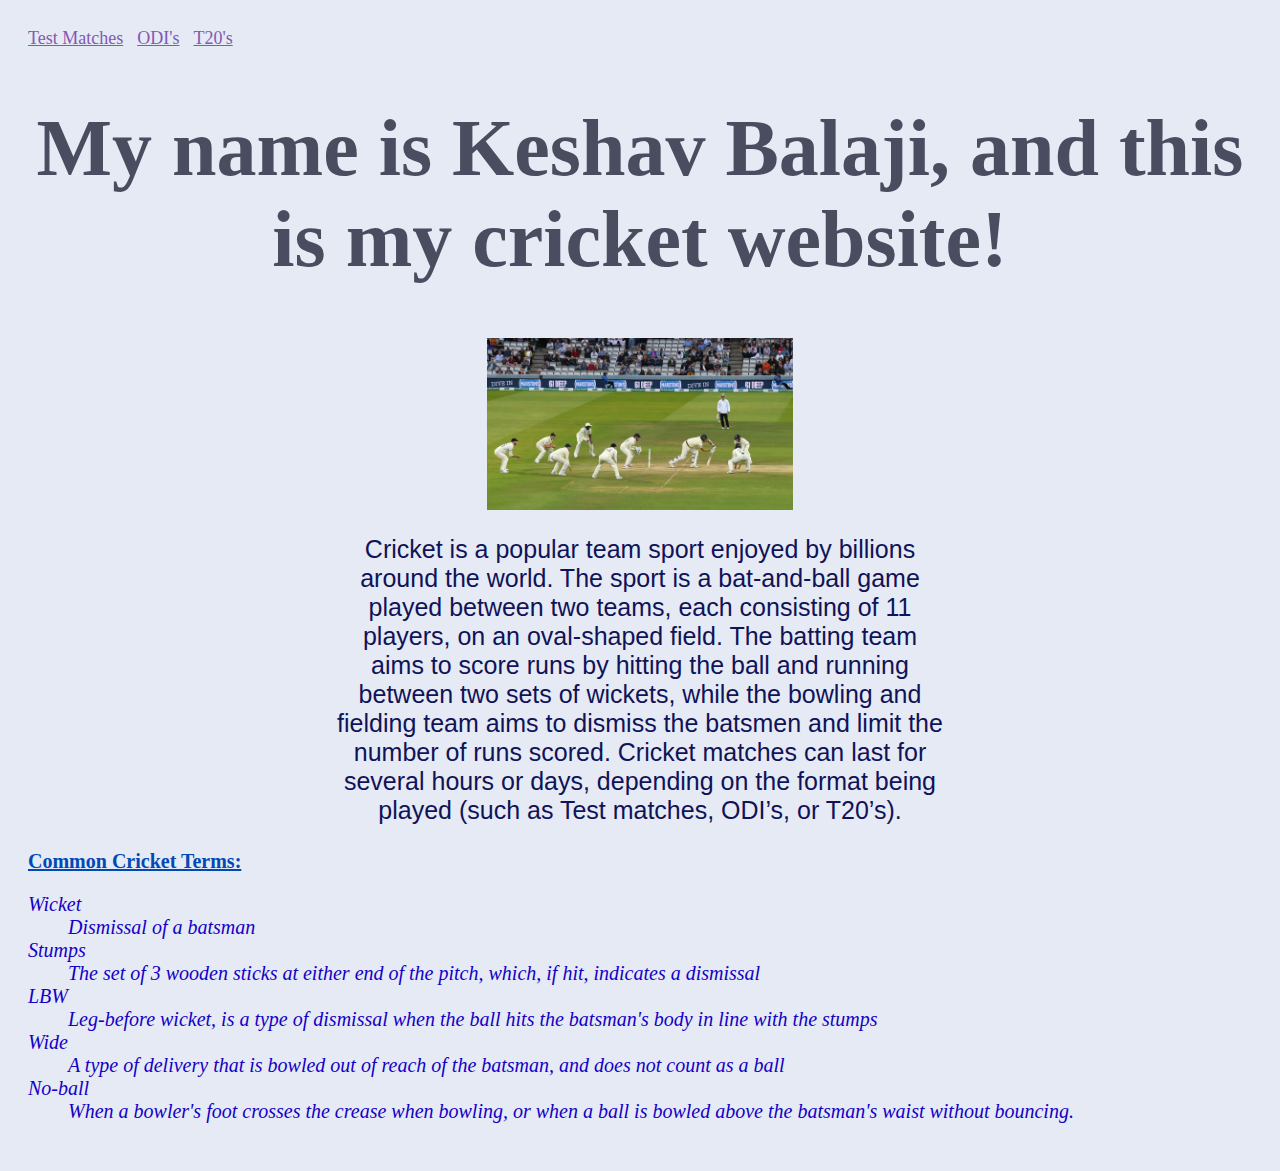
<file: index.html>
<!DOCTYPE html>
<html lang="en">
    <head>
        <meta charset="UTF-8">
        <title>Home</title>
        <meta name="viewport" content="width=device-width,initial-scale=1">
        <link rel="stylesheet" href="style.css">
    </head>
    <body>
        <nav>
            <a href="test/test.html" target="_self">Test Matches</a>
            <a href="odi/odi.html" target="_self">ODI's</a>
            <a href="t20/t20.html" target="_self">T20's</a>
        </nav>
        
        <h1 id="Introduction">
            My name is Keshav Balaji, and this is my cricket website!
        </h1>
        <img src="cricket.jpg" alt = "Background image: 'Could four days be the recipe for more tense finishes in Test cricket?'
        by Getty Images at https://www.espncricinfo.com/photo/could-four-days-be-the-recipe-for-more-tense-finishes-in-test-cricket-1212902" title="Cricket Match">
        <p>
            Cricket is a popular team sport enjoyed by billions around the world.
            The sport is a bat-and-ball game played between two teams, each consisting of 11 players, on an oval-shaped field.
            The batting team aims to score runs by hitting the ball and running between two sets of wickets, while the bowling 
            and fielding team aims to dismiss the batsmen and limit the number of runs scored. Cricket matches can last for several 
            hours or days, depending on the format being played (such as Test matches, ODI’s, or T20’s).
        </p>
        <h3><u>Common Cricket Terms:</u></h3>
        <dl>
            <dt>Wicket</dt>
            <dd>Dismissal of a batsman</dd>
            <dt>Stumps</dt>
            <dd>The set of 3 wooden sticks at either end of the pitch, which, if hit, indicates a dismissal</dd>
            <dt>LBW</dt>
            <dd>Leg-before wicket, is a type of dismissal when the ball hits the batsman's body in line with the stumps</dd>
            <dt>Wide</dt>
            <dd>A type of delivery that is bowled out of reach of the batsman, and does not count as a ball</dd>
            <dt>No-ball</dt>
            <dd>When a bowler's foot crosses the crease when bowling, or when a ball is bowled above the batsman's waist without bouncing.</dd>
          </dl>
    </body>
</html>
</file>
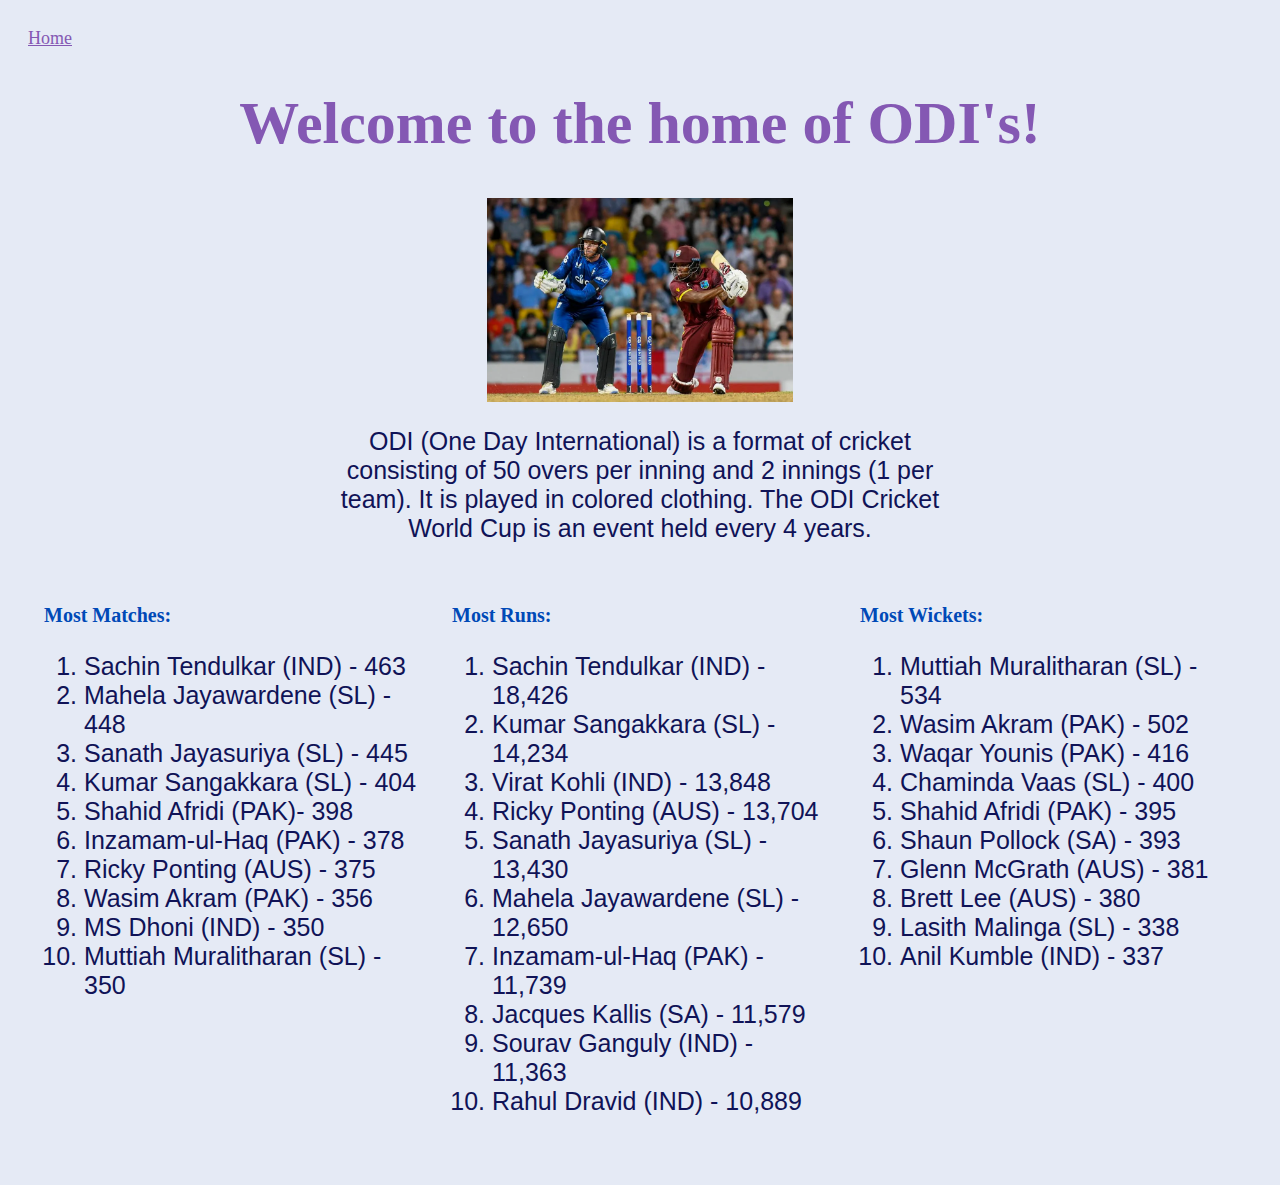
<file: odi/odi.html>
<!DOCTYPE html>
<html lang="en">
    <head>
        <meta charset="UTF-8">
        <title>ODI</title>
        <meta name="viewport" content="width=device-width,initial-scale=1">
        <link rel="stylesheet" href="../style.css">
    </head>
    <body>
        <nav>
            <a href="../index.html" target="_self">Home</a>
        </nav>
        <h1 class="title">
            Welcome to the home of ODI's!
        </h1>
        <img src="odi.jpg" alt="Background image: 'Keacy Carty (R) of West Indies hits 4 and Jos Buttler (L) of England watch during the 3rd and final 
        ODI match between West Indies and England at Kensington Oval, Bridgetown, Barbados, on December 9, 2023.' by Randy Brooks at 
        https://www.gettyimages.com/detail/news-photo/keacy-carty-of-west-indies-hits-4-and-jos-buttler-of-news-photo/1836060330?adppopup=true" title="ODI Match">
        <p>
            ODI (One Day International) is a format of cricket consisting of 50 overs per inning and 2 innings (1 per team). It is played in colored clothing.
            The ODI Cricket World Cup is an event held every 4 years.
        </p>

        <div class="columns">
            <div>
                <h3>Most Matches:</h3>
                <ol class="matches">
                    <li>Sachin Tendulkar (IND) - 463</li>
                    <li>Mahela Jayawardene (SL) - 448</li>
                    <li>Sanath Jayasuriya (SL) - 445</li>
                    <li>Kumar Sangakkara (SL) - 404</li>
                    <li>Shahid Afridi (PAK)- 398</li>
                    <li>Inzamam-ul-Haq (PAK) - 378</li>
                    <li>Ricky Ponting (AUS) - 375</li>
                    <li>Wasim Akram (PAK) - 356</li>
                    <li>MS Dhoni (IND) - 350</li>
                    <li>Muttiah Muralitharan (SL) - 350</li>
                </ol>
            </div>

            <div>
                <h3>Most Runs:</h3>
                <ol class="runs">
                    <li>Sachin Tendulkar (IND) - 18,426</li>
                    <li>Kumar Sangakkara (SL) - 14,234</li>
                    <li>Virat Kohli (IND) - 13,848</li>
                    <li>Ricky Ponting (AUS) - 13,704</li>
                    <li>Sanath Jayasuriya (SL) - 13,430</li>
                    <li>Mahela Jayawardene (SL) - 12,650</li>
                    <li>Inzamam-ul-Haq (PAK) - 11,739</li>
                    <li>Jacques Kallis (SA) - 11,579</li>
                    <li>Sourav Ganguly (IND) - 11,363</li>
                    <li>Rahul Dravid (IND) - 10,889</li>
                </ol>
            </div>

            <div>
                <h3>Most Wickets:</h3>
                <ol class="wickets">
                    <li>Muttiah Muralitharan (SL) - 534</li>
                    <li>Wasim Akram (PAK) - 502</li>
                    <li>Waqar Younis (PAK) - 416</li>
                    <li>Chaminda Vaas (SL) - 400</li>
                    <li>Shahid Afridi (PAK) - 395</li>
                    <li>Shaun Pollock (SA) - 393</li>
                    <li>Glenn McGrath (AUS) - 381</li>
                    <li>Brett Lee (AUS) - 380</li>
                    <li>Lasith Malinga (SL) - 338</li>
                    <li>Anil Kumble (IND) - 337</li>
                </ol>
            </div>
        </div>
    </body>
</html>
</file>
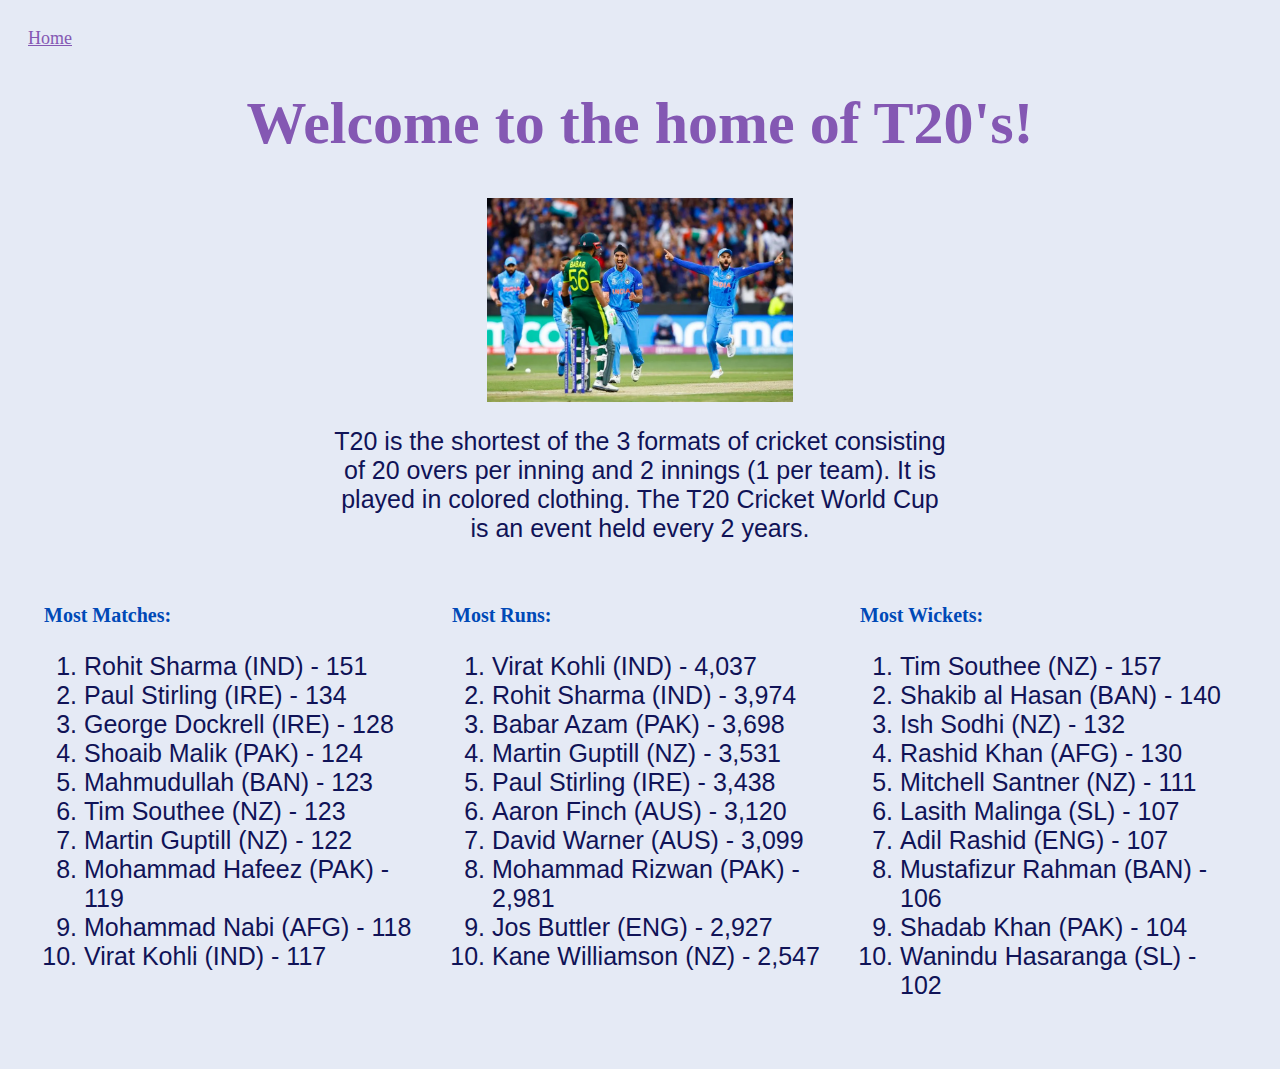
<file: t20/t20.html>
<!DOCTYPE html>
<html lang="en">
    <head>
        <meta charset="UTF-8">
        <title>T20</title>
        <meta name="viewport" content="width=device-width,initial-scale=1">
        <link rel="stylesheet" href="../style.css">
    </head>
    <body>
        <nav>
            <a href="../index.html" target="_self">Home</a>
        </nav>
        <h1 class="title">
            Welcome to the home of T20's!
        </h1>
        <img src="t20.jpg" alt="Background image: 'Pakistan and India set to play in New York during next year's T20 World Cup' by Daniel Pockett at
        https://www.gettyimages.com/detail/news-photo/arshdeep-singh-of-india-celebrates-the-wicket-of-babar-azam-news-photo/1435772468?adppopup=true" title = "T20 Match">
        <p>
            T20 is the shortest of the 3 formats of cricket consisting of 20 overs per inning and 2 innings (1 per team). It is played in colored clothing.
            The T20 Cricket World Cup is an event held every 2 years.
        </p>

        <div class="columns">
            <div>
                <h3>Most Matches:</h3>
                <ol>
                    <li>Rohit Sharma (IND) - 151</li>
                    <li>Paul Stirling (IRE) - 134</li>
                    <li>George Dockrell (IRE) - 128</li>
                    <li>Shoaib Malik (PAK) - 124</li>
                    <li>Mahmudullah (BAN) - 123</li>
                    <li>Tim Southee (NZ) - 123</li>
                    <li>Martin Guptill (NZ) - 122</li>
                    <li>Mohammad Hafeez (PAK) - 119</li>
                    <li>Mohammad Nabi (AFG) - 118</li>
                    <li>Virat Kohli (IND) - 117</li>
                </ol>
            </div>

            <div>
                <h3>Most Runs:</h3>
                <ol>
                    <li>Virat Kohli (IND) - 4,037</li>
                    <li>Rohit Sharma (IND) - 3,974</li>
                    <li>Babar Azam (PAK) - 3,698</li>
                    <li>Martin Guptill (NZ) - 3,531</li>
                    <li>Paul Stirling (IRE) - 3,438</li>
                    <li>Aaron Finch (AUS) - 3,120</li>
                    <li>David Warner (AUS) - 3,099</li>
                    <li>Mohammad Rizwan (PAK) - 2,981</li>
                    <li>Jos Buttler (ENG) - 2,927</li>
                    <li>Kane Williamson (NZ) - 2,547</li>
                </ol>
            </div>

            <div>
                <h3>Most Wickets:</h3>
                <ol>
                    <li>Tim Southee (NZ) - 157</li>
                    <li>Shakib al Hasan (BAN) - 140</li>
                    <li>Ish Sodhi (NZ) - 132</li>
                    <li>Rashid Khan (AFG) - 130</li>
                    <li>Mitchell Santner (NZ) - 111</li>
                    <li>Lasith Malinga (SL) - 107</li>
                    <li>Adil Rashid (ENG) - 107</li>
                    <li>Mustafizur Rahman (BAN) - 106</li>
                    <li>Shadab Khan (PAK) - 104</li>
                    <li>Wanindu Hasaranga (SL) - 102</li>
                </ol>
            </div>
        </div>
    </body>
</html>
</file>
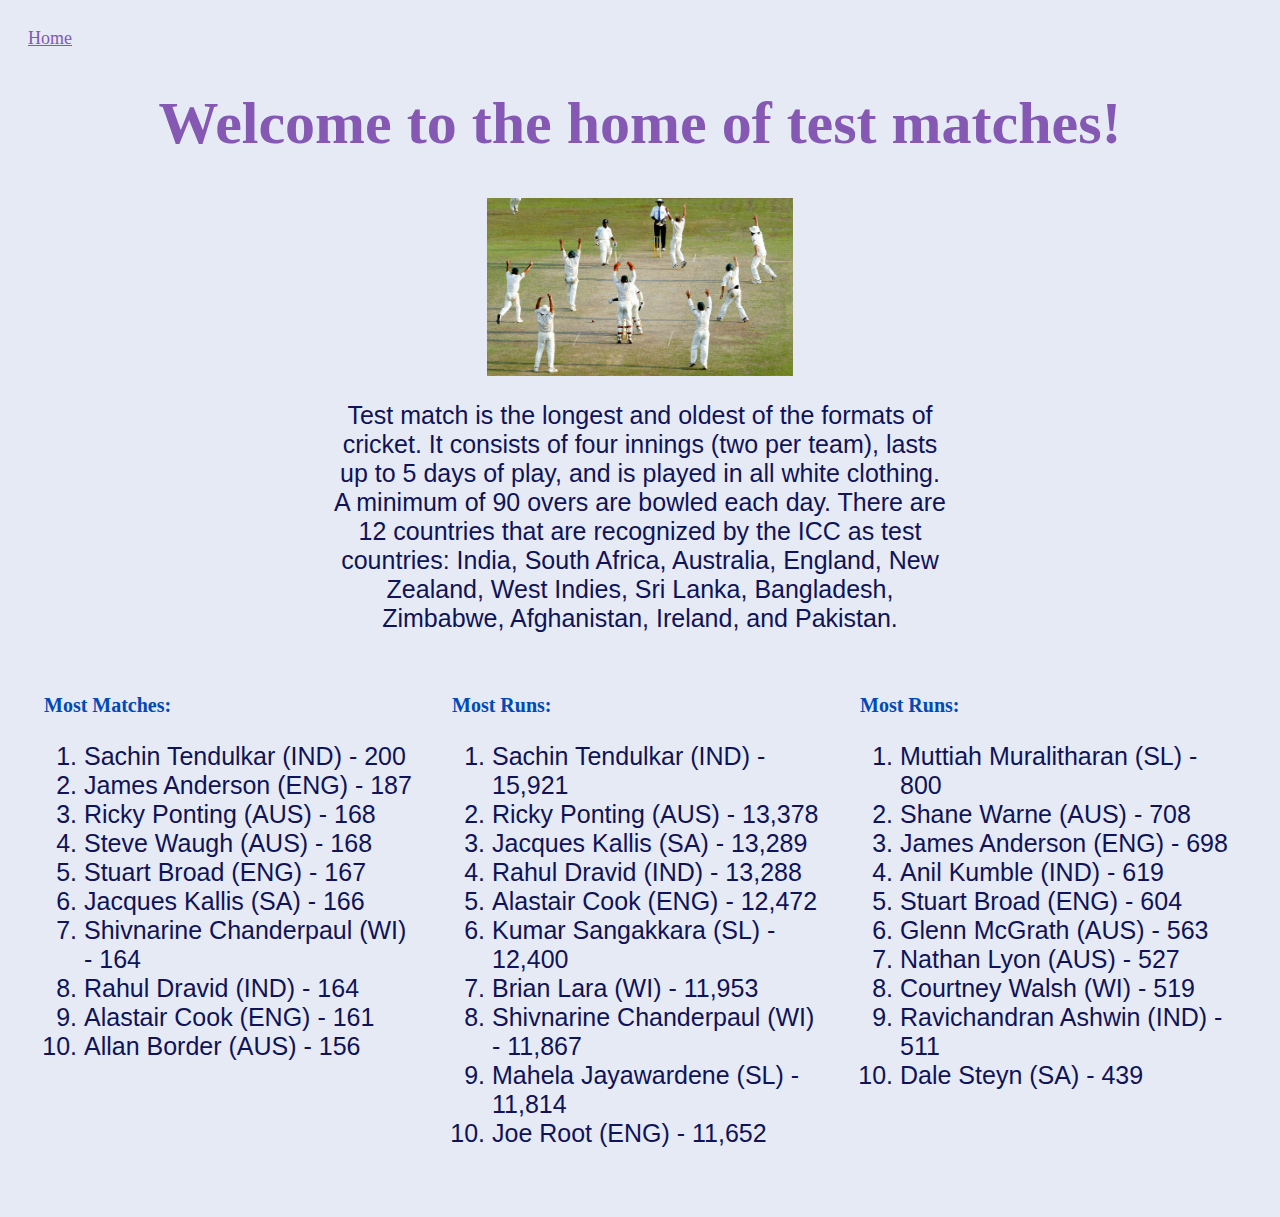
<file: test/test.html>
<!DOCTYPE html>
<html lang="en">
    <head>
        <meta charset="UTF-8">
        <title>Test Match</title>
        <meta name="viewport" content="width=device-width,initial-scale=1">
        <link rel="stylesheet" href="../style.css">
    </head>
    <body>
        <nav>
            <a href="../index.html" target="_self">Home</a>
        </nav>
        <h1 class="title">
            Welcome to the home of test matches!
        </h1>
        <img src="test_match.jpg" alt="Background Image: 'Australia have won 141 of the 392 Tests they have played away, 
        and are the only team to have more away wins than losses' by Hamish Blair at 
        https://www.thecricketmonthly.com/story/1225398/which-team-is-the-best-of-them-all-away-from-home" title="Test Match">
        <p>
            Test match is the longest and oldest of the formats of cricket. It consists of four innings (two per team), lasts up to
            5 days of play, and is played in all white clothing. A minimum of 90 overs are bowled each day. There are 12 countries that
            are recognized by the ICC as test countries: India, South Africa, Australia, England, New Zealand, West Indies, Sri Lanka, 
            Bangladesh, Zimbabwe, Afghanistan, Ireland, and Pakistan.
        </p>

        <div class="columns">
            <div>
                <h3>Most Matches:</h3>
                <ol>
                    <li>Sachin Tendulkar (IND) - 200</li>
                    <li>James Anderson (ENG) - 187</li>
                    <li>Ricky Ponting (AUS) - 168</li>
                    <li>Steve Waugh (AUS) - 168</li>
                    <li>Stuart Broad (ENG) - 167</li>
                    <li>Jacques Kallis (SA) - 166</li>
                    <li>Shivnarine Chanderpaul (WI) - 164</li>
                    <li>Rahul Dravid (IND) - 164</li>
                    <li>Alastair Cook (ENG) - 161</li>
                    <li>Allan Border (AUS) - 156</li>
                </ol>
            </div>

            <div>
                <h3>Most Runs:</h3>
                <ol>
                    <li>Sachin Tendulkar (IND) - 15,921</li>
                    <li>Ricky Ponting (AUS) - 13,378</li>
                    <li>Jacques Kallis (SA) - 13,289</li>
                    <li>Rahul Dravid (IND) - 13,288</li>
                    <li>Alastair Cook (ENG) - 12,472</li>
                    <li>Kumar Sangakkara (SL) - 12,400</li>
                    <li>Brian Lara (WI) - 11,953</li>
                    <li>Shivnarine Chanderpaul (WI) - 11,867</li>
                    <li>Mahela Jayawardene (SL) - 11,814</li>
                    <li>Joe Root (ENG) - 11,652</li>
                </ol>
            </div>

            <div>
                <h3>Most Runs:</h3>
                <ol>
                    <li>Muttiah Muralitharan (SL) - 800</li>
                    <li>Shane Warne (AUS) - 708</li>
                    <li>James Anderson (ENG) - 698</li>
                    <li>Anil Kumble (IND) - 619</li>
                    <li>Stuart Broad (ENG) - 604</li>
                    <li>Glenn McGrath (AUS) - 563</li>
                    <li>Nathan Lyon (AUS) - 527</li>
                    <li>Courtney Walsh (WI) - 519</li>
                    <li>Ravichandran Ashwin (IND) - 511</li>
                    <li>Dale Steyn (SA) - 439</li>
                </ol>
            </div>
        </div>

    </body>
</html>
</file>
<file: style.css>
body {
    background-color: #e5eaf5;
    padding: 20px;
}

img {
    display: block;
    margin-left: auto;
    margin-right: auto;
    max-width: 25%;
    max-height: 25%;
}

.columns {
    display: grid;
    grid-auto-rows: 1fr;
    grid-template-columns: 1fr 1fr 1fr;
}

.columns > * {
    padding:1rem;
}

dl {
    color: #1400c6;
    font-style: italic;
    font-family: "Stencil Std", "Papyrus", fantasy;
    margin-right: 10px;
    font-size: 20px;
}

ol{
    color: #101357;
    font-family: "Gill Sans", sans-serif;
    font-size: 25px;
}

p {
    color: #101357;
    font-family: "Gill Sans", sans-serif;
    font-size: 25px;
    width: 50%;
    text-align: center;
    margin-left: auto;
    margin-right: auto;
}

a {
    color: #8458B3;
    font-family: "Garamond", "Times New Roman", serif;
    font-size: 18px;
    display: inline;
    margin-right: 10px;
}

h3 {
    color: #0049B7;
    font-family: "Marker Felt", "Papyrus", fantasy;
    margin-right: 10px;
    font-size: 20px;
}

#Introduction {
    color: #494d5f;
    font-family: "Copperplate", "Papyrus", fantasy;
    font-size: 80px;
    font-weight: bold;
    text-align: center;
}

.title {
    color: #8458B3;
    font-family: "Copperplate", "Papyrus", fantasy;
    font-size: 60px;
    text-align: center;
}
</file>
